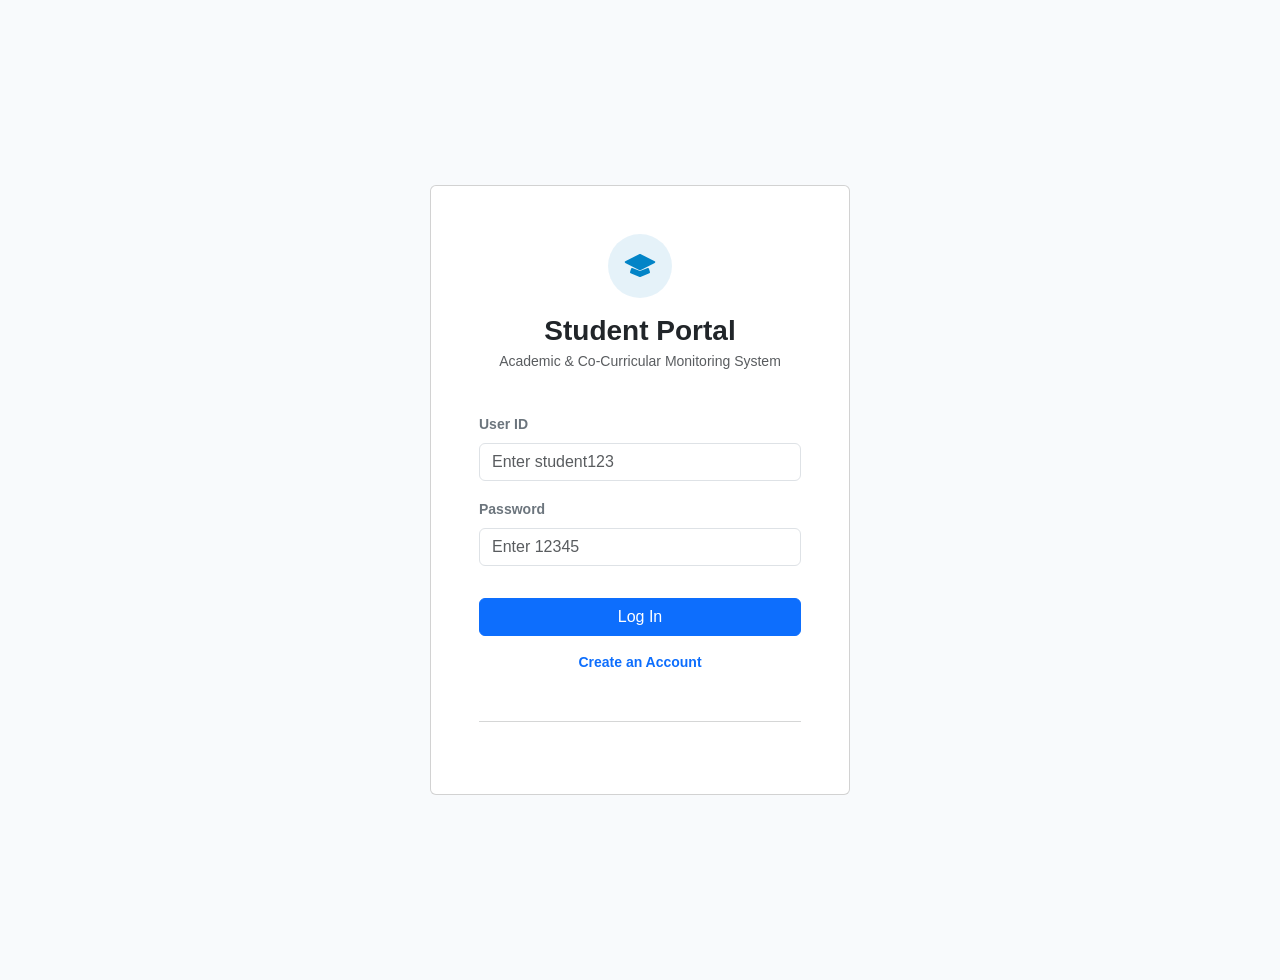
<file: index.html>
<!DOCTYPE html>
<html lang="en">
<head>
    <meta charset="UTF-8">
    <meta name="viewport" content="width=device-width, initial-scale=1.0">
    <title>Log In - High School Student Portal</title>
    <link href="https://cdn.jsdelivr.net/npm/bootstrap@5.3.3/dist/css/bootstrap.min.css" rel="stylesheet">
    <link rel="stylesheet" href="css/style.css">
    <script src="js/script.js"></script>
</head>
<body class="login-body d-flex align-items-center justify-content-center">

<div class="container d-flex justify-content-center align-items-center" style="min-height: 100vh; padding: 0;">
    <div class="card p-5 login-card" style="width: 420px; margin: auto;">
        <div class="text-center mb-4">
            <div class="mb-3 d-inline-block p-3 rounded-circle" style="background: rgba(2, 132, 199, 0.1);">
                <svg xmlns="http://www.w3.org/2000/svg" width="32" height="32" fill="#0284c7" class="bi bi-mortarboard-fill" viewBox="0 0 16 16">
                    <path d="M8.211 2.047a.5.5 0 0 0-.422 0l-7.135 3.567a.5.5 0 0 0 0 .894l7.135 3.568a.5.5 0 0 0 .422 0l7.135-3.568a.5.5 0 0 0 0-.894z"/>
                    <path d="M4.176 9.032a.5.5 0 0 0-.656.327l-.5 1.7a.5.5 0 0 0 .294.605l4.5 1.8a.5.5 0 0 0 .372 0l4.5-1.8a.5.5 0 0 0 .294-.605l-.5-1.7a.5.5 0 0 0-.656-.327L8 10.466z"/>
                </svg>
            </div>
            <h3 class="fw-bold text-dark m-0">Student Portal</h3>
            <p class="text-muted small mt-1">Academic & Co-Curricular Monitoring System</p>
        </div>

        <div class="mb-3">
            <label class="form-label small fw-semibold text-secondary">User ID</label>
            <input type="text" id="username" class="form-control" placeholder="Enter student123">
        </div>
        <div class="mb-3">
            <label class="form-label small fw-semibold text-secondary">Password</label>
            <input type="password" id="password" class="form-control" placeholder="Enter 12345">
        </div>
        
        <div id="error" class="text-danger small mb-3 fw-bold text-center"></div>

        <button class="btn btn-primary w-100 btn-login mb-3" onclick="login()">Log In</button>
        <a href="register.html" class="d-block text-center small text-decoration-none fw-semibold mb-4">Create an Account</a>
        
        <hr class="my-4 text-muted">
        
    </div>
</div>

</body>
</html>
</file>
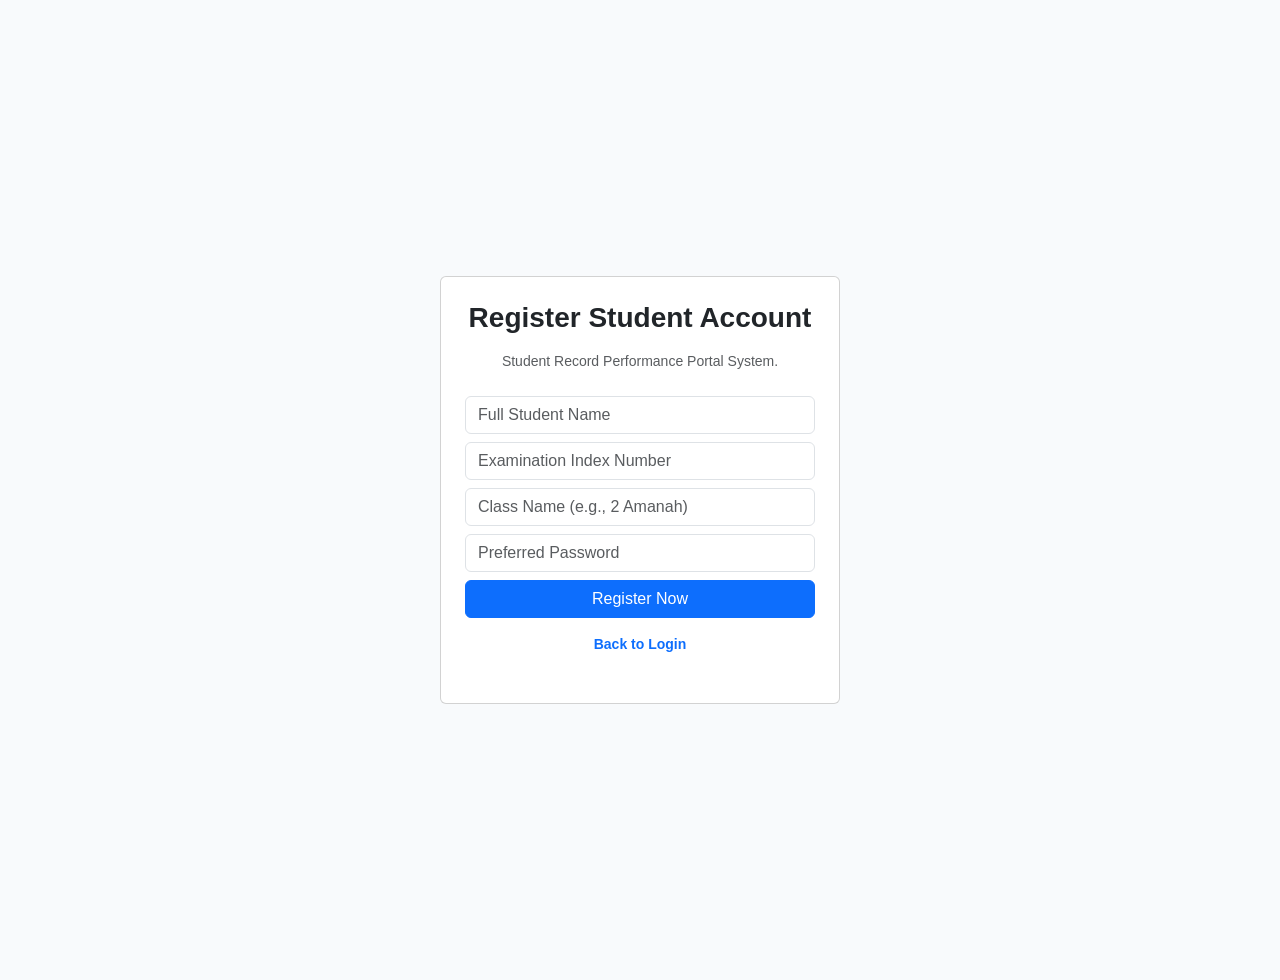
<file: register.html>
<!DOCTYPE html>
<html lang="en">
<head>
    <meta charset="UTF-8">
    <meta name="viewport" content="width=device-width, initial-scale=1.0">
    <title>Register - Student Portal</title>
    <link href="https://cdn.jsdelivr.net/npm/bootstrap@5.3.3/dist/css/bootstrap.min.css" rel="stylesheet">
    <link rel="stylesheet" href="css/style.css">
</head>
<body class="login-body d-flex align-items-center justify-content-center">

<div class="container d-flex justify-content-center align-items-center" style="min-height: 100vh; padding: 0;">
    <div class="card p-4 login-card" style="width: 400px; margin: auto; margin-top: 50px; margin-bottom: 50px;">
        <h3 class="text-center fw-bold text-dark mb-3">Register Student Account</h3>
        <p class="text-muted text-center small mb-4">Student Record Performance Portal System.</p>

        <input class="form-control mb-2" placeholder="Full Student Name">
        <input class="form-control mb-2" placeholder="Examination Index Number">
        <input class="form-control mb-2" placeholder="Class Name (e.g., 2 Amanah)">
        <input class="form-control mb-2" placeholder="Preferred Password" type="password">

        <button class="btn btn-primary w-100 btn-login" onclick="alert('School account registration successful! Please log in using the student123 account.')">Register Now</button>
        <a href="index.html" class="d-block text-center mt-3 small text-decoration-none fw-semibold mb-4">Back to Login</a>
        
    </div>
</div>

</body>
</html>
</file>
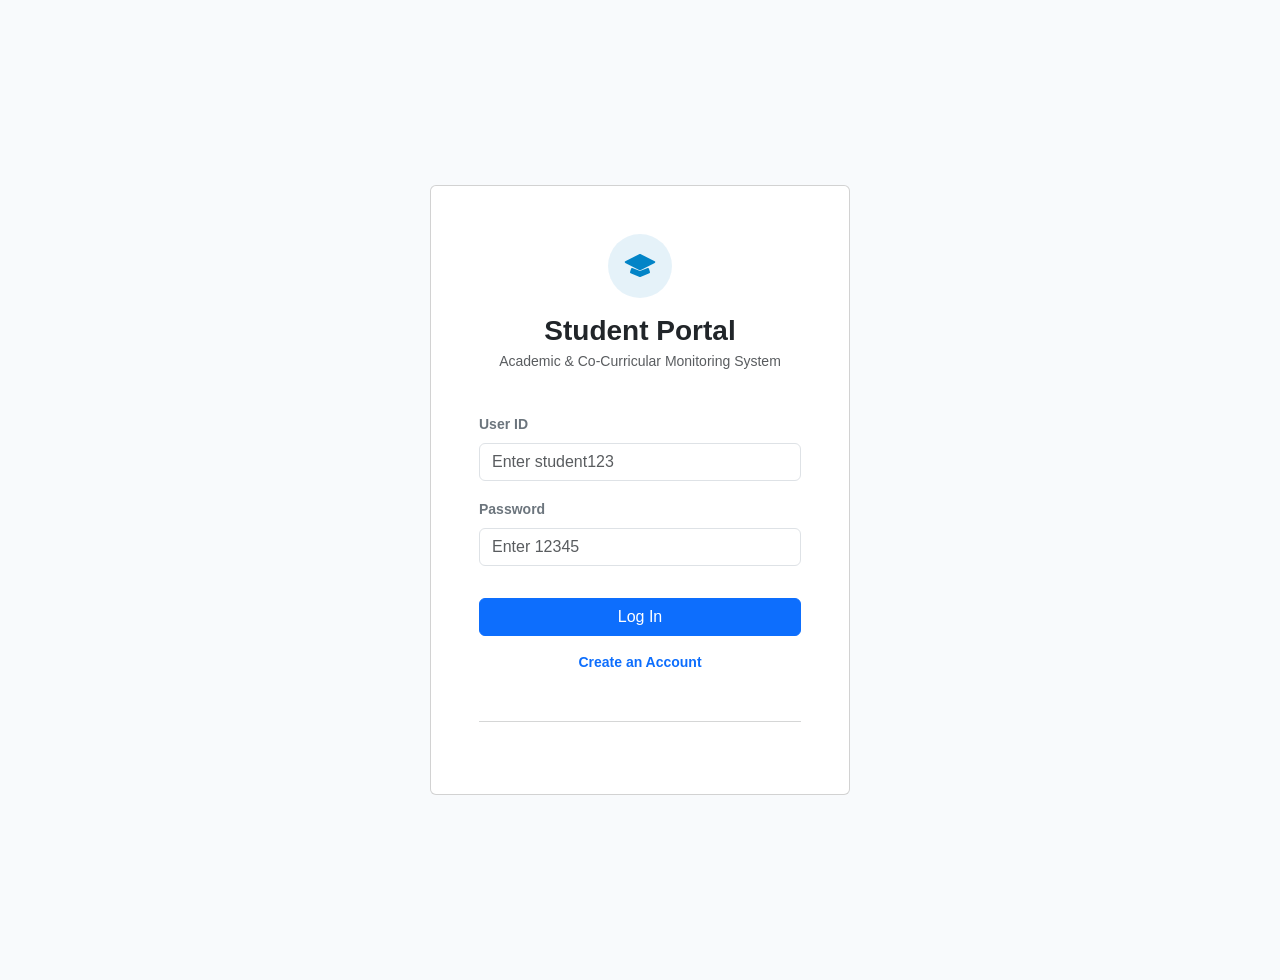
<file: students.html>
<!DOCTYPE html>
<html lang="en">
<head>
    <meta charset="UTF-8">
    <meta name="viewport" content="width=device-width, initial-scale=1.0">
    <title>Class Directory - Student Portal</title>
    <link href="https://cdn.jsdelivr.net/npm/bootstrap@5.3.3/dist/css/bootstrap.min.css" rel="stylesheet">
    <link rel="stylesheet" href="css/style.css">
    <script src="js/script.js"></script>
    <script>checkAuth();</script>
</head>
<body class="dark-portal-body">

<div class="navbar">
    <div class="nav-container">
        <a href="dashboard.html" class="nav-brand">Student Portal</a>
        <button class="hamburger-toggle" id="burgerIcon" onclick="toggleMenu()">
            <span></span><span></span><span></span>
        </button>

        <div class="nav-links" id="navLinks">
            <a href="dashboard.html" class="nav-item">Dashboard</a>
            <a href="tasks.html" class="nav-item">Tasks</a>
            <a href="students.html" class="nav-item active-link">Profile & Class</a>
            <button id="themeBtn" class="theme-toggle-btn" onclick="toggleTheme()">☀️</button>
            <a href="#" onclick="logout()" class="nav-item logout-btn">Log Out</a>
        </div>
    </div>
</div>

<div class="container mt-4">
    <div class="profile-card-master mb-4">
        <div class="d-flex align-items-center flex-wrap gap-4">
            <div class="avatar-container">
                <img src="https://api.dicebear.com/7.x/bottts/svg?seed=Iqmal" alt="Avatar">
            </div>
            <div class="flex-grow-1">
                <div class="d-flex align-items-center gap-2 mb-2">
                    <h3 class="profile-name m-0">Ahmad Iqmal</h3>
                    <span class="badge-status-active">Active Student</span>
                </div>
                
                <div class="profile-meta-grid">
                    <div>
                        <span class="meta-label">CLASS NAME</span>
                        <a href="javascript:void(0)" onclick="toggleClassmates()" class="meta-value-link">2 Amanah</a>
                    </div>
                    <div>
                        <span class="meta-label">ROLL NUMBER</span>
                        <span class="meta-value">SMK-2026-001</span>
                    </div>
                    <div>
                        <span class="meta-label">CLASS TEACHER</span>
                        <span class="meta-value">Puan Noraini Binti Ali</span>
                    </div>
                </div>
            </div>
        </div>
    </div>

    <div class="profile-card-master mb-4">
        <h4 class="section-title mb-4">Subject Registration List (KSSM)</h4>
        <div style="overflow-x: auto;">
            <table class="table-portal">
                <thead>
                    <tr>
                        <th>Subject Code</th>
                        <th>Subject Name</th>
                        <th>Category</th>
                    </tr>
                </thead>
                <tbody>
                    <tr>
                        <td>KSSM-BM</td>
                        <td>Bahasa Melayu</td>
                        <td><span class="badge-category">Core Compulsory</span></td>
                    </tr>
                    <tr>
                        <td>KSSM-BI</td>
                        <td>Bahasa Inggeris</td>
                        <td><span class="badge-category">Core Compulsory</span></td>
                    </tr>
                    <tr>
                        <td>KSSM-MAT</td>
                        <td>Matematik</td>
                        <td><span class="badge-category">Core Compulsory</span></td>
                    </tr>
                </tbody>
            </table>
        </div>
    </div>

    <div id="classmates-section" class="profile-card-master mb-4" style="display: none;">
        <div class="d-flex justify-content-between align-items-center mb-3">
            <h4 class="section-title m-0">Classmates Directory (2 Amanah)</h4>
            <button onclick="toggleClassmates()" class="btn-hide-portal">Hide ↑</button>
        </div>
        <div style="overflow-x: auto;">
            <table class="table-portal">
                <thead>
                    <tr>
                        <th>Student ID</th>
                        <th>Full Name</th>
                        <th>Class Role</th>
                    </tr>
                </thead>
                <tbody>
                    <tr><td>student101</td><td>Ahmad Zaki Bin Md Noor</td><td>Class Monitor</td></tr>
                    <tr><td>student105</td><td>Farah Aliah Binti Razali</td><td>Assistant Monitor</td></tr>
                    <tr><td>student112</td><td>Muhammad Harith Bin Ishak</td><td>Student</td></tr>
                </tbody>
            </table>
        </div>
    </div>
</div>

<footer>
    <p>© 2026 High School Student Performance Portal. Built for IMS566 Evaluation.</p>
</footer>

</body>
</html>
</file>
<file: css/style.css>
/* ==========================================================================
   IMS566 INDIVIDUAL PROJECT - MASTER INTEGRATED STYLESHEET (ENGLISH VERSION)
   ========================================================================== */

:root {
    --primary: #0284c7;
    --primary-dark: #0369a1;
    --accent: #38bdf8;
    --bg: #f8fafc;
    --text-color: #1e293b;
    --card-bg: #ffffff;
    --card-border: #f1f5f9;
    --table-th-bg: #f8fafc;
    --table-th-text: #334155;
    --table-border: #e2e8f0;
    --table-td-hover: #f1f5f9;
    --footer-bg: #ffffff;
    --footer-text: #94a3b8;
    --card-radius: 20px;
    --transition: all 0.3s cubic-bezier(0.4, 0, 0.2, 1);
}

[data-theme="dark"] {
    --bg: #0f172a;
    --text-color: #f1f5f9;
    --card-bg: #1e293b;
    --card-border: #334155;
    --table-th-bg: #1e293b;
    --table-th-text: #94a3b8;
    --table-border: #334155;
    --table-td-hover: #1e293b;
    --footer-bg: #1e293b;
    --footer-text: #64748b;
}

body {
    font-family: 'Segoe UI', Tahoma, Geneva, Verdana, sans-serif;
    background-color: var(--bg);
    color: var(--text-color);
    margin: 0;
    padding: 0;
    min-height: 100vh;
    display: flex;
    flex-direction: column;
    transition: var(--transition);
}

/* NAVBAR & NAVIGATION */
.navbar {
    background-color: var(--card-bg);
    border-bottom: 1px solid var(--card-border);
    position: sticky;
    top: 0;
    z-index: 1000;
    padding: 15px 0;
    transition: var(--transition);
}

.nav-container {
    max-width: 1200px;
    margin: 0 auto;
    padding: 0 20px;
    display: flex;
    justify-content: space-between;
    align-items: center;
}

.nav-brand {
    font-size: 20px;
    font-weight: 700;
    color: var(--primary);
    text-decoration: none;
}

.nav-links {
    display: flex;
    align-items: center;
    gap: 15px;
}

.nav-item {
    color: var(--text-color);
    text-decoration: none;
    padding: 8px 16px;
    border-radius: 10px;
    font-size: 14px;
    font-weight: 500;
    transition: var(--transition);
}

.nav-item:hover {
    background-color: var(--table-td-hover);
    color: var(--primary);
}

.active-link {
    background-color: rgba(2, 132, 199, 0.1);
    color: var(--primary);
    font-weight: 600;
}

.theme-toggle-btn {
    background: none;
    border: none;
    font-size: 18px;
    cursor: pointer;
    padding: 8px;
    border-radius: 50%;
    transition: var(--transition);
}

.theme-toggle-btn:hover {
    background-color: var(--table-td-hover);
}

.logout-btn {
    background-color: #ef4444;
    color: white !important;
}

.logout-btn:hover {
    background-color: #dc2626;
}

.container {
    max-width: 1200px;
    margin: 40px auto;
    padding: 0 20px;
    flex: 1;
}

/* CARDS & UTILITIES FOR DASHBOARD / TASKS */
.card-custom {
    background-color: var(--card-bg);
    border: 1px solid var(--card-border);
    border-radius: var(--card-radius);
    padding: 24px;
    box-shadow: 0 4px 6px -1px rgba(0, 0, 0, 0.05);
    margin-bottom: 24px;
    transition: var(--transition);
}

.card-floating {
    transform: translateY(-4px);
    box-shadow: 0 20px 35px rgba(2, 132, 199, 0.12);
    border: 1px solid rgba(2, 132, 199, 0.25);
}

.card-flex {
    display: flex;
    gap: 24px;
    align-items: flex-start;
}

.task-list-side { flex: 1.8; min-width: 320px; }
.task-chart-side { flex: 1.2; min-width: 280px; }

.row {
    display: flex;
    flex-wrap: wrap;
    gap: 24px;
    margin-bottom: 24px;
}

.col { flex: 1; min-width: 240px; }
.col-table { flex: 2; min-width: 500px; }

/* FLEXBOX & ALIGNMENT HELPERS */
.d-flex { display: flex; }
.align-items-center { align-items: center; }
.justify-content-between { justify-content: space-between; }
.flex-grow-1 { flex-grow: 1; }
.gap-2 { gap: 0.5rem; }
.gap-4 { gap: 1.5rem; }
.mb-2 { margin-bottom: 8px; }
.mb-4 { margin-bottom: 1.5rem; }
.mt-4 { margin-top: 1.5rem; }
.m-0 { margin: 0; }

/* ==========================================================================
   TINDIH (OVERWRITE): SPECIAL DARK BLUE THEME FOR AHMAD IQMAL (STUDENTS.HTML)
   ========================================================================== */
.dark-portal-body {
    background-color: #071120 !important;
    color: #f1f5f9 !important;
}

.profile-card-master {
    background-color: #111e31;
    border-radius: 20px;
    padding: 30px;
    border-left: 4px solid #0091ff;
    box-shadow: 0 10px 30px rgba(0, 0, 0, 0.25);
}

.avatar-container {
    width: 110px;
    height: 110px;
    border-radius: 50%;
    border: 3px solid #0091ff;
    padding: 5px;
    background-color: #0b1424;
    display: flex;
    align-items: center;
    justify-content: center;
}

.avatar-container img {
    width: 100%;
    height: 100%;
    object-fit: contain;
}

.profile-name {
    font-size: 24px;
    font-weight: 700;
    color: #ffffff;
}

.badge-status-active {
    background-color: #1e3a2f;
    color: #4ade80;
    padding: 4px 12px;
    font-size: 12px;
    font-weight: 600;
    border-radius: 20px;
}

.profile-meta-grid {
    display: flex;
    gap: 40px;
    margin-top: 15px;
    flex-wrap: wrap;
}

.meta-label {
    display: block;
    font-size: 11px;
    color: #475569;
    font-weight: 700;
    letter-spacing: 0.5px;
}

.meta-value {
    font-size: 15px;
    color: #ffffff;
    font-weight: 600;
}

.meta-value-link {
    font-size: 15px;
    color: #0091ff;
    font-weight: 700;
    text-decoration: none;
    border-bottom: 2px dashed #0091ff;
    transition: all 0.2s ease;
}

.meta-value-link:hover {
    color: #38bdf8;
    border-bottom-color: #38bdf8;
}

.section-title {
    font-size: 20px;
    font-weight: 700;
    color: #ffffff;
}

.table-portal {
    width: 100%;
    border-collapse: collapse;
}

.table-portal th {
    color: #94a3b8;
    font-size: 13px;
    font-weight: 600;
    padding: 16px;
    border-bottom: 1px solid #1e293b;
    text-align: left;
}

.table-portal td {
    color: #cbd5e1;
    font-size: 14px;
    padding: 16px;
    border-bottom: 1px solid #1e293b;
}

.badge-category {
    background-color: #ffffff;
    color: #0f172a;
    padding: 6px 16px;
    font-size: 12px;
    font-weight: 700;
    border-radius: 20px;
    display: inline-block;
}

.btn-hide-portal {
    background-color: #e2e8f0;
    color: #0f172a;
    border: none;
    padding: 6px 16px;
    font-size: 12px;
    font-weight: 600;
    border-radius: 8px;
    cursor: pointer;
}

/* GLOBAL FOOTER & RESPONSIVENESS */
footer {
    text-align: center;
    padding: 30px;
    background: var(--footer-bg);
    border-top: 1px solid var(--table-border);
    color: var(--footer-text);
    font-size: 13px;
    margin-top: auto;
}

.hamburger-toggle {
    display: none;
    flex-direction: column;
    gap: 5px;
    background: none;
    border: none;
    cursor: pointer;
}

.hamburger-toggle span {
    display: block;
    width: 25px;
    height: 3px;
    background-color: var(--text-color);
    border-radius: 2px;
}

@media (max-width: 768px) {
    .hamburger-toggle { display: flex; }
    .nav-links {
        display: none;
        flex-direction: column;
        width: 100%;
        position: absolute;
        top: 65px;
        left: 0;
        background-color: var(--card-bg);
        padding: 20px;
        box-shadow: 0 10px 15px rgba(0,0,0,0.05);
        gap: 10px;
    }
    .nav-links.open { display: flex; }
    .card-flex, .row { flex-direction: column; }
}
</file>
